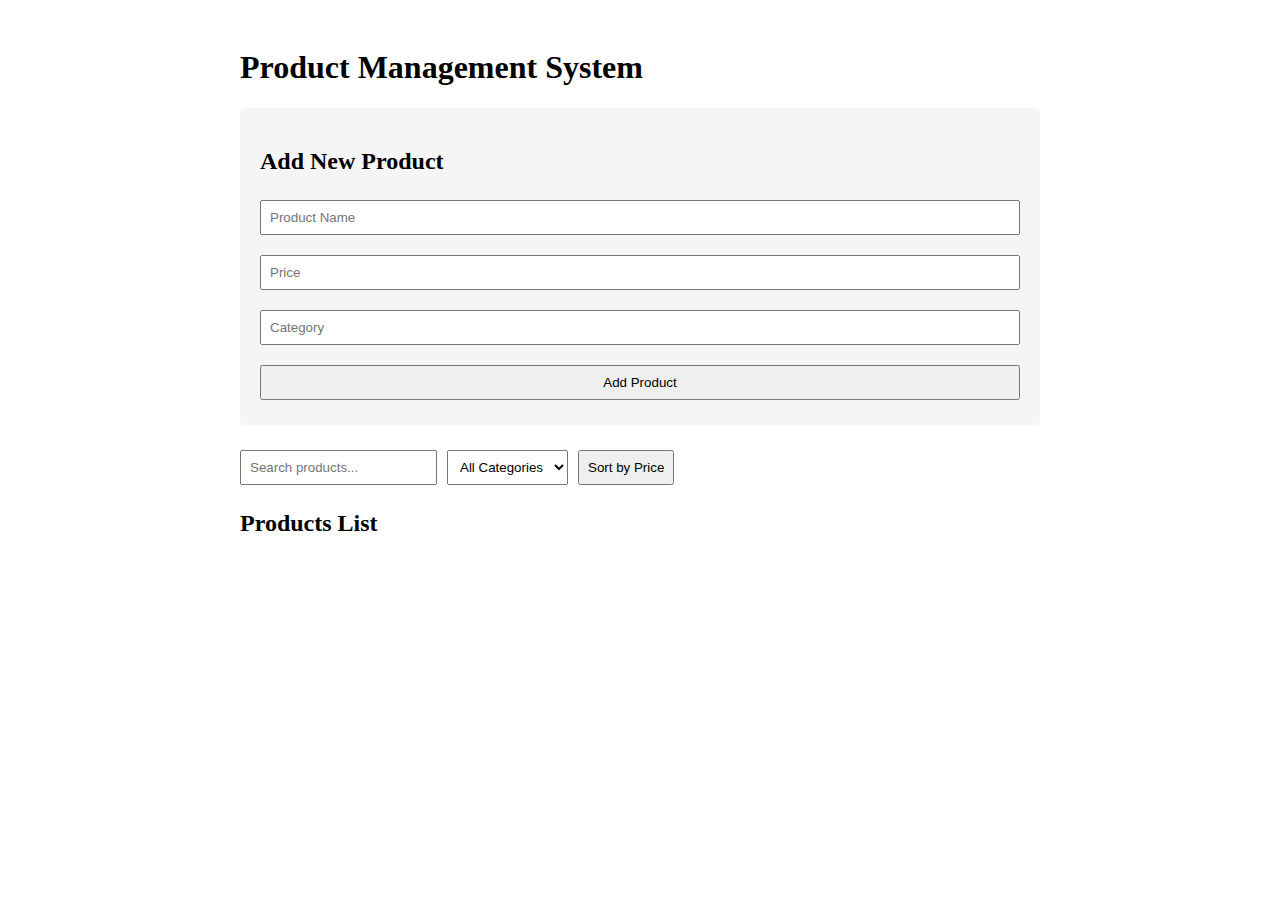
<file: index.html>
<!DOCTYPE html>
<html lang="en">
<head>
    <meta charset="UTF-8">
    <meta name="viewport" content="width=device-width, initial-scale=1.0">
    <title>Product Management System</title>
    <link rel="stylesheet" href="style.css">
</head>
<body>
    <div class="container">
        <h1>Product Management System</h1>
        
        <div class="form-section">
            <h2>Add New Product</h2>
            <form id="productForm">
                <input type="text" id="productName" placeholder="Product Name" required>
                <input type="number" id="productPrice" placeholder="Price" required>
                <input type="text" id="productCategory" placeholder="Category" required>
                <button type="submit">Add Product</button>
            </form>
        </div>

        <div class="filters">
            <input type="text" id="searchInput" placeholder="Search products...">
            <select id="categoryFilter">
                <option value="">All Categories</option>
            </select>
            <button id="sortPrice">Sort by Price</button>
        </div>

        <div class="products-container">
            <h2>Products List</h2>
            <div id="productsList"></div>
        </div>

        <div id="errorDisplay" class="error-display"></div>
    </div>
    <script src="script.js"></script>
</body>
</html>
</file>
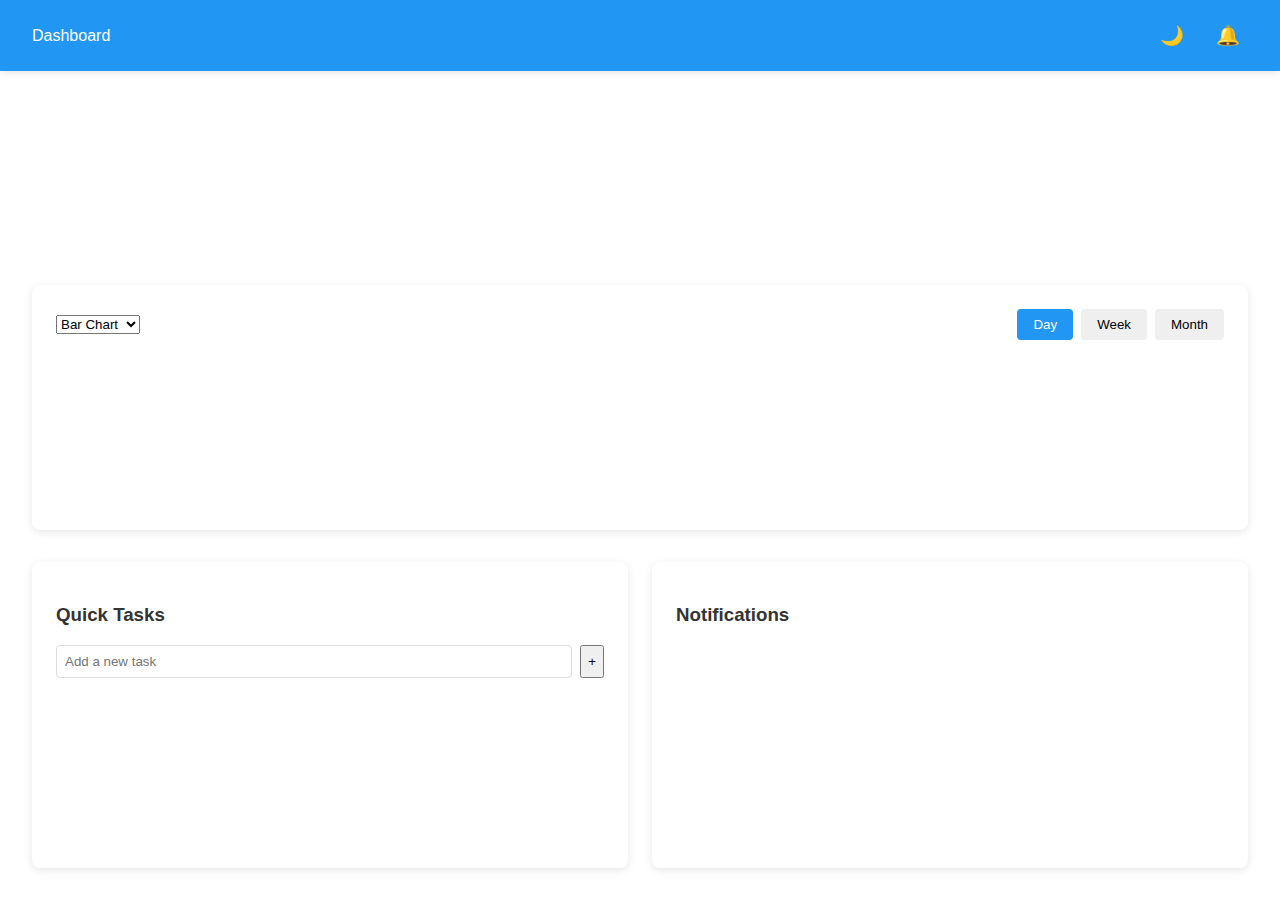
<file: frontend-exercise.html>
<!DOCTYPE html>
<html lang="en">
<head>
    <meta charset="UTF-8">
    <meta name="viewport" content="width=device-width, initial-scale=1.0">
    <title>Dynamic Dashboard Components</title>
    <link rel="stylesheet" href="frontend-styles.css">
</head>
<body>
    <div class="app">
        <!-- Navigation Component -->
        <nav class="nav-container">
            <div class="nav-brand">Dashboard</div>
            <div class="nav-menu">
                <button id="themeToggle" aria-label="Toggle theme">🌙</button>
                <button id="notificationsToggle" aria-label="Toggle notifications">🔔</button>
            </div>
        </nav>

        <!-- Main Content -->
        <main class="main-container">
            <!-- Card Grid -->
            <section class="card-grid" id="cardGrid">
                <!-- Cards will be dynamically added here -->
            </section>

            <!-- Interactive Chart Area -->
            <section class="chart-container">
                <div class="chart-controls">
                    <select id="chartType">
                        <option value="bar">Bar Chart</option>
                        <option value="line">Line Chart</option>
                        <option value="pie">Pie Chart</option>
                    </select>
                    <div class="chart-filters">
                        <button class="filter-btn active" data-period="day">Day</button>
                        <button class="filter-btn" data-period="week">Week</button>
                        <button class="filter-btn" data-period="month">Month</button>
                    </div>
                </div>
                <div id="chartArea" class="chart-area">
                    <!-- Chart will be rendered here -->
                </div>
            </section>

            <!-- Interactive Widget Area -->
            <section class="widget-container">
                <div class="widget" id="todoWidget">
                    <h3>Quick Tasks</h3>
                    <div class="todo-input-container">
                        <input type="text" id="todoInput" placeholder="Add a new task">
                        <button id="addTodo">+</button>
                    </div>
                    <ul id="todoList" class="todo-list">
                        <!-- Todo items will be added here -->
                    </ul>
                </div>

                <div class="widget" id="notificationsWidget">
                    <h3>Notifications</h3>
                    <div class="notifications-list" id="notificationsList">
                        <!-- Notifications will be added here -->
                    </div>
                </div>
            </section>
        </main>

        <!-- Modal Component -->
        <div class="modal" id="modal">
            <div class="modal-content">
                <button class="modal-close" id="modalClose">&times;</button>
                <div class="modal-body">
                    <!-- Modal content will be dynamically added -->
                </div>
            </div>
        </div>
    </div>
    <script src="frontend-script.js"></script>
</body>
</html>
</file>
<file: style.css>
.container {
    max-width: 800px;
    margin: 0 auto;
    padding: 20px;
}

.form-section {
    margin: 20px 0;
    padding: 20px;
    background-color: #f5f5f5;
    border-radius: 5px;
}

form {
    display: flex;
    flex-direction: column;
    gap: 10px;
}

input, select, button {
    padding: 8px;
    margin: 5px 0;
}

.filters {
    margin: 20px 0;
    display: flex;
    gap: 10px;
}

.product-card {
    border: 1px solid #ddd;
    padding: 10px;
    margin: 10px 0;
    border-radius: 5px;
}

.error-display {
    color: red;
    margin: 10px 0;
}
</file>
<file: frontend-styles.css>
:root {
    --primary-color: #2196f3;
    --secondary-color: #f50057;
    --background-light: #ffffff;
    --text-light: #333333;
    --background-dark: #1a1a1a;
    --text-dark: #ffffff;
    --shadow: 0 2px 8px rgba(0, 0, 0, 0.1);
    --transition: all 0.3s ease;
}

body {
    margin: 0;
    padding: 0;
    font-family: -apple-system, BlinkMacSystemFont, 'Segoe UI', Roboto, Oxygen, Ubuntu, Cantarell, 'Open Sans', 'Helvetica Neue', sans-serif;
    background-color: var(--background-light);
    color: var(--text-light);
    transition: var(--transition);
}

body.dark-theme {
    background-color: var(--background-dark);
    color: var(--text-dark);
}

.app {
    min-height: 100vh;
    display: flex;
    flex-direction: column;
}

/* Navigation Styles */
.nav-container {
    display: flex;
    justify-content: space-between;
    align-items: center;
    padding: 1rem 2rem;
    background-color: var(--primary-color);
    color: white;
    box-shadow: var(--shadow);
}

.nav-menu {
    display: flex;
    gap: 1rem;
}

.nav-menu button {
    background: none;
    border: none;
    color: white;
    cursor: pointer;
    font-size: 1.2rem;
    padding: 0.5rem;
    border-radius: 50%;
    transition: var(--transition);
}

.nav-menu button:hover {
    background-color: rgba(255, 255, 255, 0.1);
}

/* Main Content Styles */
.main-container {
    flex: 1;
    padding: 2rem;
    display: grid;
    grid-template-columns: repeat(auto-fit, minmax(300px, 1fr));
    gap: 2rem;
}

/* Card Grid Styles */
.card-grid {
    display: grid;
    grid-template-columns: repeat(auto-fit, minmax(250px, 1fr));
    gap: 1.5rem;
}

.card {
    background-color: var(--background-light);
    border-radius: 8px;
    padding: 1.5rem;
    box-shadow: var(--shadow);
    transition: var(--transition);
    cursor: pointer;
}

.dark-theme .card {
    background-color: var(--background-dark);
}

.card:hover {
    transform: translateY(-5px);
    box-shadow: 0 4px 12px rgba(0, 0, 0, 0.2);
}

/* Chart Styles */
.chart-container {
    grid-column: 1 / -1;
    background-color: var(--background-light);
    border-radius: 8px;
    padding: 1.5rem;
    box-shadow: var(--shadow);
}

.dark-theme .chart-container {
    background-color: var(--background-dark);
}

.chart-controls {
    display: flex;
    justify-content: space-between;
    align-items: center;
    margin-bottom: 1rem;
}

.chart-filters {
    display: flex;
    gap: 0.5rem;
}

.filter-btn {
    padding: 0.5rem 1rem;
    border: none;
    border-radius: 4px;
    cursor: pointer;
    transition: var(--transition);
}

.filter-btn.active {
    background-color: var(--primary-color);
    color: white;
}

/* Widget Styles */
.widget-container {
    grid-column: 1 / -1;
    display: grid;
    grid-template-columns: repeat(auto-fit, minmax(300px, 1fr));
    gap: 1.5rem;
}

.widget {
    background-color: var(--background-light);
    border-radius: 8px;
    padding: 1.5rem;
    box-shadow: var(--shadow);
}

.dark-theme .widget {
    background-color: var(--background-dark);
}

/* Todo Widget Styles */
.todo-input-container {
    display: flex;
    gap: 0.5rem;
    margin-bottom: 1rem;
}

.todo-input-container input {
    flex: 1;
    padding: 0.5rem;
    border: 1px solid #ddd;
    border-radius: 4px;
}

.todo-list {
    list-style: none;
    padding: 0;
    margin: 0;
}

.todo-item {
    display: flex;
    align-items: center;
    gap: 0.5rem;
    padding: 0.5rem;
    border-bottom: 1px solid #ddd;
}

/* Modal Styles */
.modal {
    display: none;
    position: fixed;
    top: 0;
    left: 0;
    width: 100%;
    height: 100%;
    background-color: rgba(0, 0, 0, 0.5);
    justify-content: center;
    align-items: center;
}

.modal.active {
    display: flex;
}

.modal-content {
    background-color: var(--background-light);
    border-radius: 8px;
    padding: 2rem;
    position: relative;
    max-width: 500px;
    width: 90%;
}

.dark-theme .modal-content {
    background-color: var(--background-dark);
}

.modal-close {
    position: absolute;
    top: 1rem;
    right: 1rem;
    background: none;
    border: none;
    font-size: 1.5rem;
    cursor: pointer;
}

/* Animations */
@keyframes slideIn {
    from {
        transform: translateY(-20px);
        opacity: 0;
    }
    to {
        transform: translateY(0);
        opacity: 1;
    }
}

.slide-in {
    animation: slideIn 0.3s ease forwards;
}
</file>
